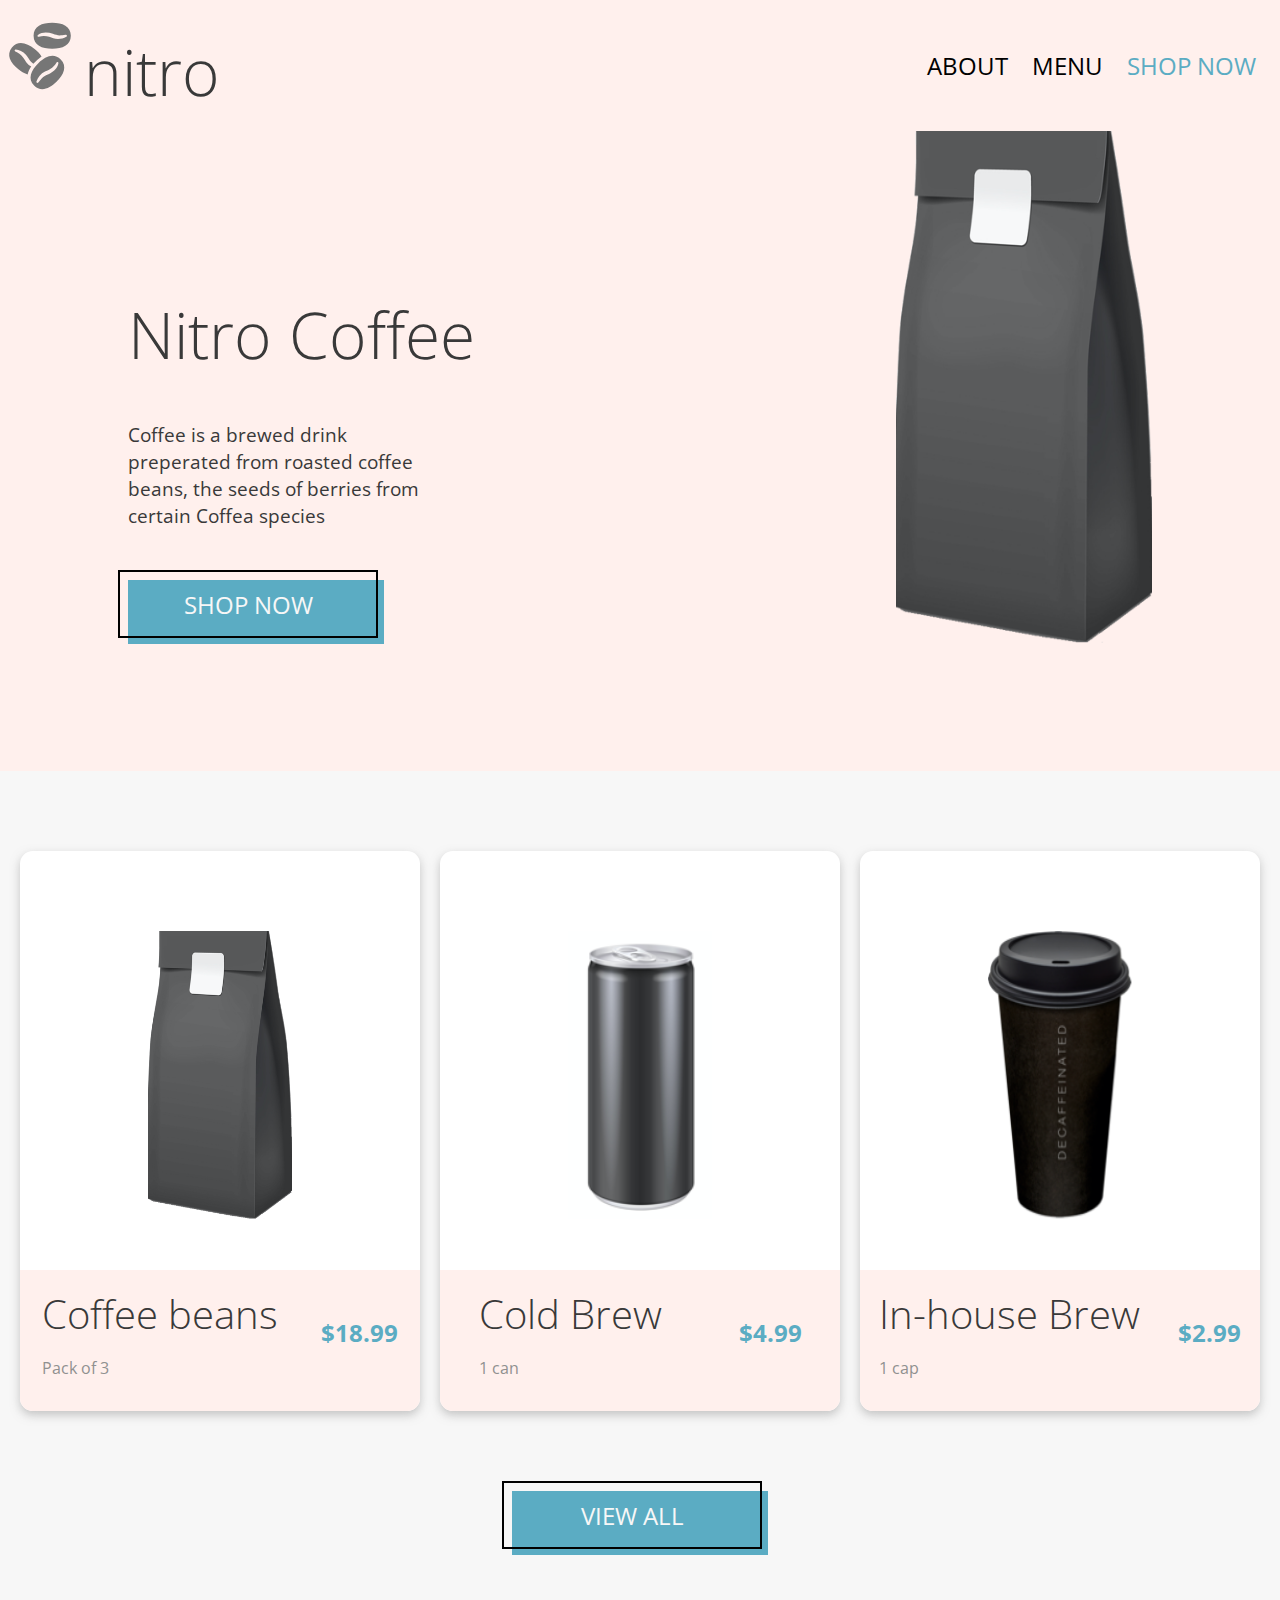
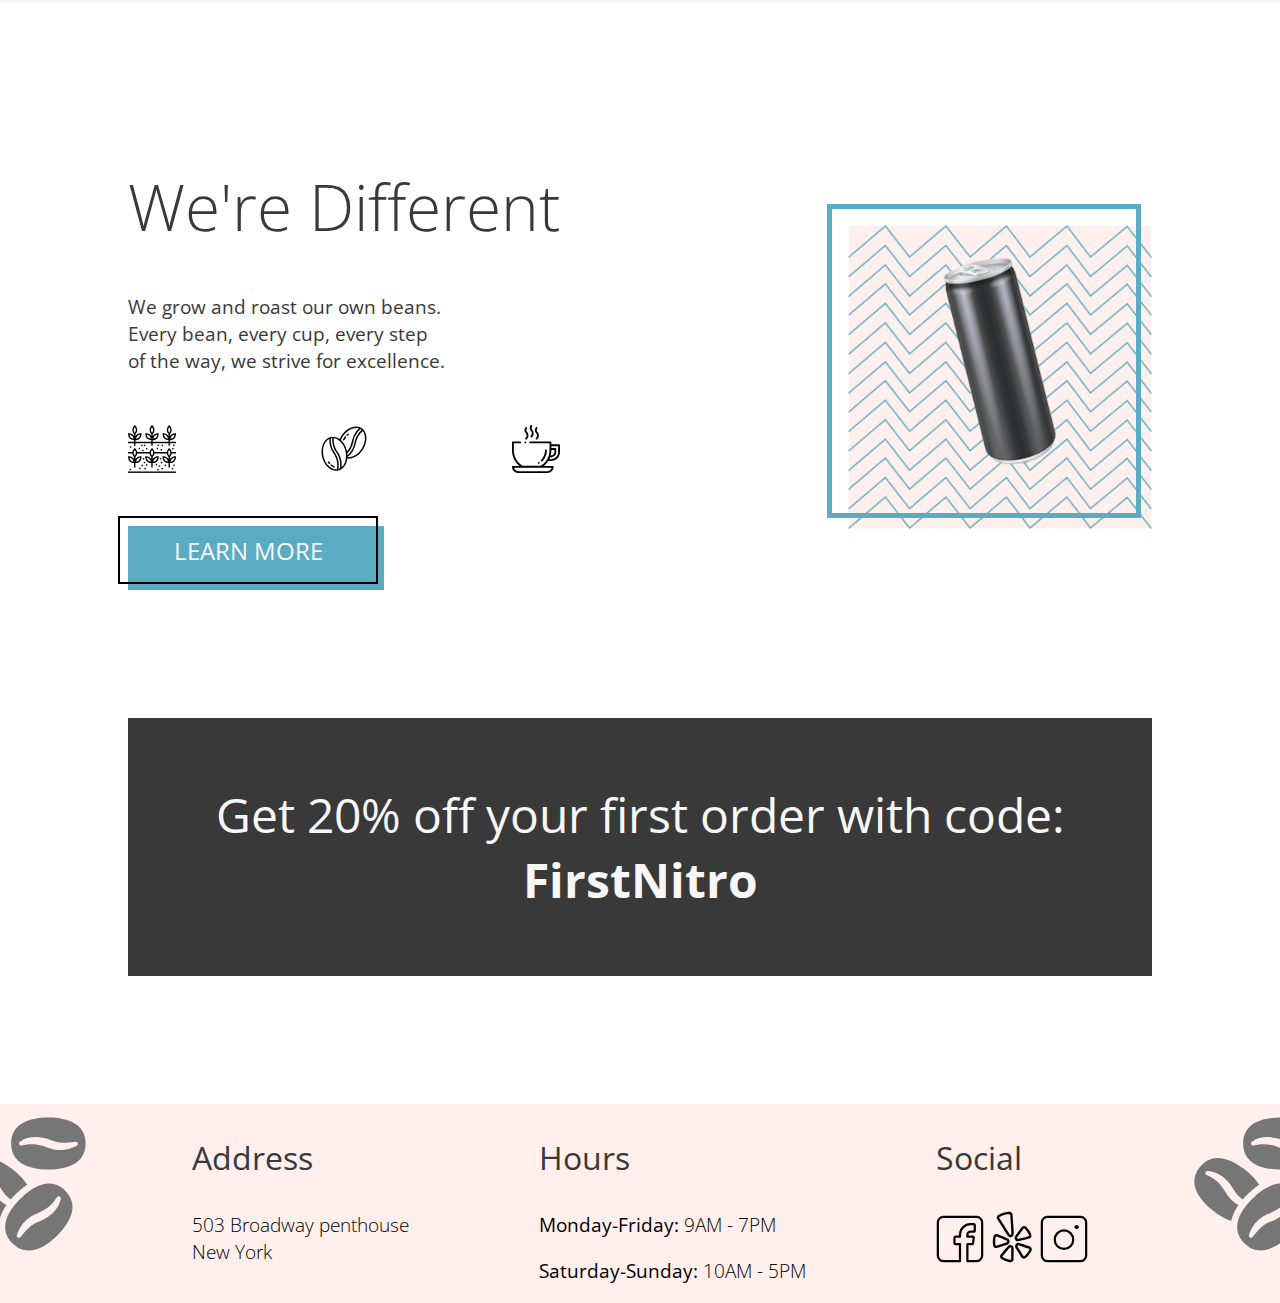
<file: index.html>
<!DOCTYPE html>
<html lang="en">
<head>
    <meta charset="UTF-8">
    <meta name="viewport" content="width=device-width, initial-scale=1.0">
    <link href="https://fonts.googleapis.com/css2?family=Open+Sans:ital,wght@0,300;0,400;0,600;0,700;1,400&display=swap" rel="stylesheet">
    <link rel="stylesheet" href="./css/shop.css">
    <link rel="icon" type="image/png" href="./assets/coffee-cup.svg">
    <title>Nitro - Shop now</title>
</head>
<body>
    <header>
        <!-- header line -->
        <div class="header_line">
            <div class="header_line__navigation">
                <img src="./assets/coffee-beans-logo-and-footer.svg" alt="logo" class="logo_header">
                <a href="./pages/menu.html" class="company">nitro</a>
            </div>
            <ul class="header_titles">
                    <li><a href="#" class="header_info" id="about__page">ABOUT</a></li>
                    <li><a href="./pages/menu.html" class="header_info" id="menu__page">MENU</a></li>
                    <li><a href="#menu_title" class="header_info" id="shop__page">SHOP NOW</a></li>
            </ul>
        </div>

        <!-- header hero -->
        <div class="header__hero">
        <div class="main_menu">
            <h1 class="main_menu_name" id="menu_title">Nitro Coffee</h1>
            <p class="main_menu__description">Coffee is a brewed drink preperated from roasted coffee beans, the seeds of berries from certain Coffea species</p>
            <div class="button-blue button-shop">
                <div class="button-black__border"><span>SHOP NOW</span></div>
                <button class="button_view_all"></button>
            </div>
        </div>
        <img src="./assets/coffeebeans-hero.png" alt="coffeebeans-hero" class="main_menu__image">
        </div>
    </header>

    <!-- main - product cards -->
    <main class="our_products">
    <div class="our_products__section">
        <div class="our_products__cards">

            <div class="our_products__items">
                <img src="./assets/coffeebeans-hero.png" alt="In-house Brew" class="our_products__product_image">
                <div class="our_products__price">
                    <div class="our_products-price__item">
                        <h3 class="position_name">Coffee beans</h3>
                        <p class="position_name__description">Pack of 3</p>
                    </div>
                    <p class="price">$18.99</p>
                </div>
            </div>

            <div class="our_products__items">
                <img src="./assets/coldbrew.png" alt="Cold brew" class="our_products__product_image">
                <div class="our_products__price">
                    <div class="our_products-price__item">
                        <h3 class="position_name">Cold Brew</h3>
                        <p class="position_name__description">1 can</p>
                    </div>
                    <p class="price">$4.99</p>
                </div>
            </div>

            <div class="our_products__items">
                <img src="./assets/inhousebrew.png" alt="In-house Brew" class="our_products__product_image">
                <div class="our_products__price">
                    <div class="our_products-price__item">
                        <h3 class="position_name">In-house Brew</h3>
                        <p class="position_name__description">1 cap</p>
                    </div>
                    <p class="price">$2.99</p>
                </div>
            </div>
        </div>
        
        <div class="button-blue">
            <div class="button-black__border"><span>View All</span></div>
            <button class="button_view_all"></button>
        </div>
        

    </div>

    <!-- promotion section -->
    <div class="our-products__about">
        <div class="our-products__menu">
            <h1 class="main_menu_name">We're Different</h1>
            <p class="main_menu__description">We grow and roast our own beans. Every bean, every cup, every step of the way, we strive for excellence.</p>
            <div class="our_products__icons">
                <a href="#"><img src="./assets/planting.svg" alt="planting" class="product-icon"></a>
                <a href="#"><img src="./assets/coffee-beans.svg" alt="" class="product-icon"></a>
                <a href="#"><img src="./assets/coffee-cup.svg" alt="" class="product-icon"></a>
            </div>
            <div class="button-blue button-shop">
                <div class="button-black__border"><span>LEARN MORE</span></div>
                <button class="button_view_all"></button>
            </div>
        </div>
        <div class="our-products__picture">
            <img src="./assets/tiltedcan.png" alt="rotating_cap" class="our-products__image">
            <div class="our-products__border"></div>
        </div>
    </div>

    <!-- special offer section -->
    <div class="discounts">
        <p class="special_offer">Get 20% off your first order with code: <span class="days_is_bolded">FirstNitro</span></p>
    </div>
    </main>

    <!-- footer line -->
    <footer>
        <div class="address">
            <h3 class="footer_nav">Address</h3>
            <address class="info_nav">503 Broadway penthouse</address>
            <address class="info_nav">New York</address>
        </div>
        <div class="hours">
            <h3 class="footer_nav">Hours</h3>
            <p class="info_nav"><span class="days_is_bolded">Monday-Friday:</span> 9AM - 7PM</p>
            <p class="info_nav"><span class="days_is_bolded">Saturday-Sunday:</span> 10AM - 5PM</p>
        </div>
        <div class="social">
            <h3 class="footer_nav">Social</h3>
            <a href="https://www.facebook.com/"><img src="./assets/Facebook-Icon.svg" alt="Facebook" class="social_button"></a>
            <a href="https://www.yelp.com/"><img src="./assets/Yelp-Icon.svg" alt="Yelp" class="social_button"></a>
            <a href="https://www.instagram.com/"><img src="./assets/Instagram-Icon.svg" alt="Instagram" class="social_button"></a>
        </div>
    </footer>
</body>
</html>
</file>
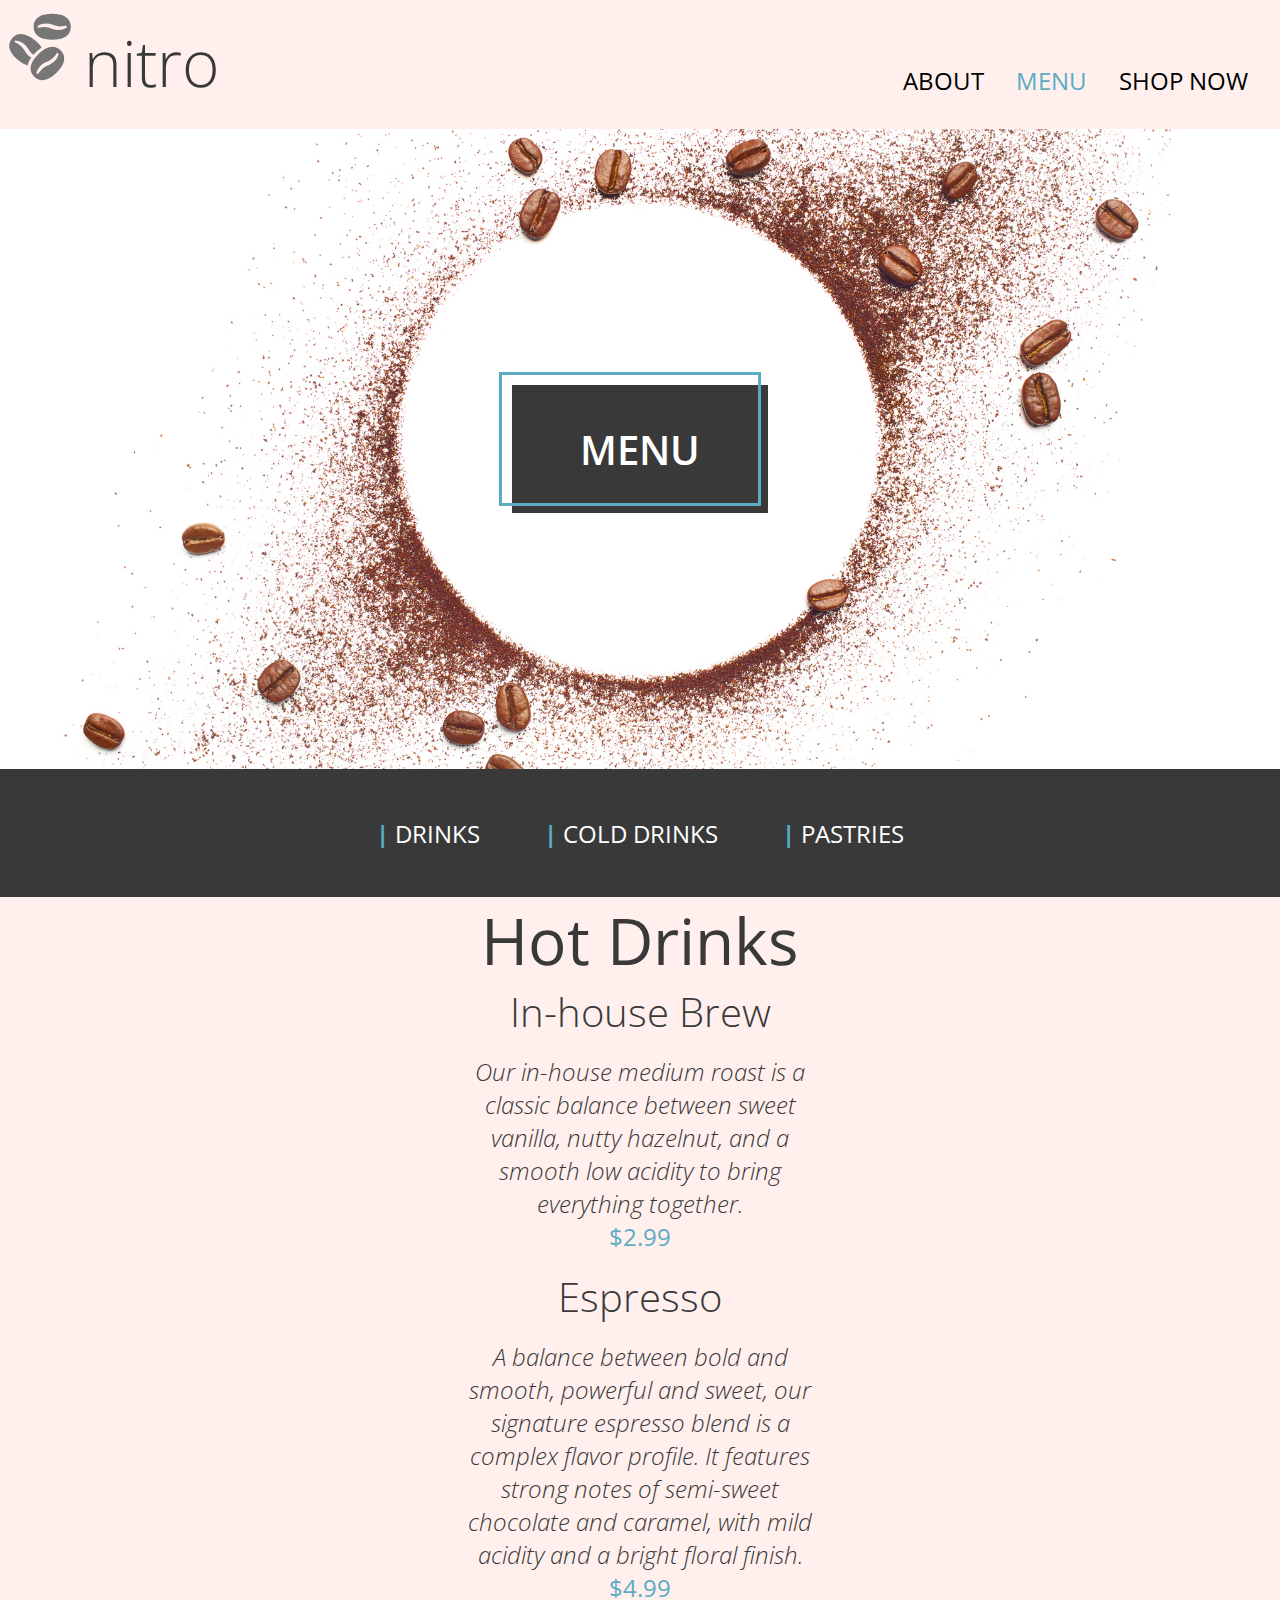
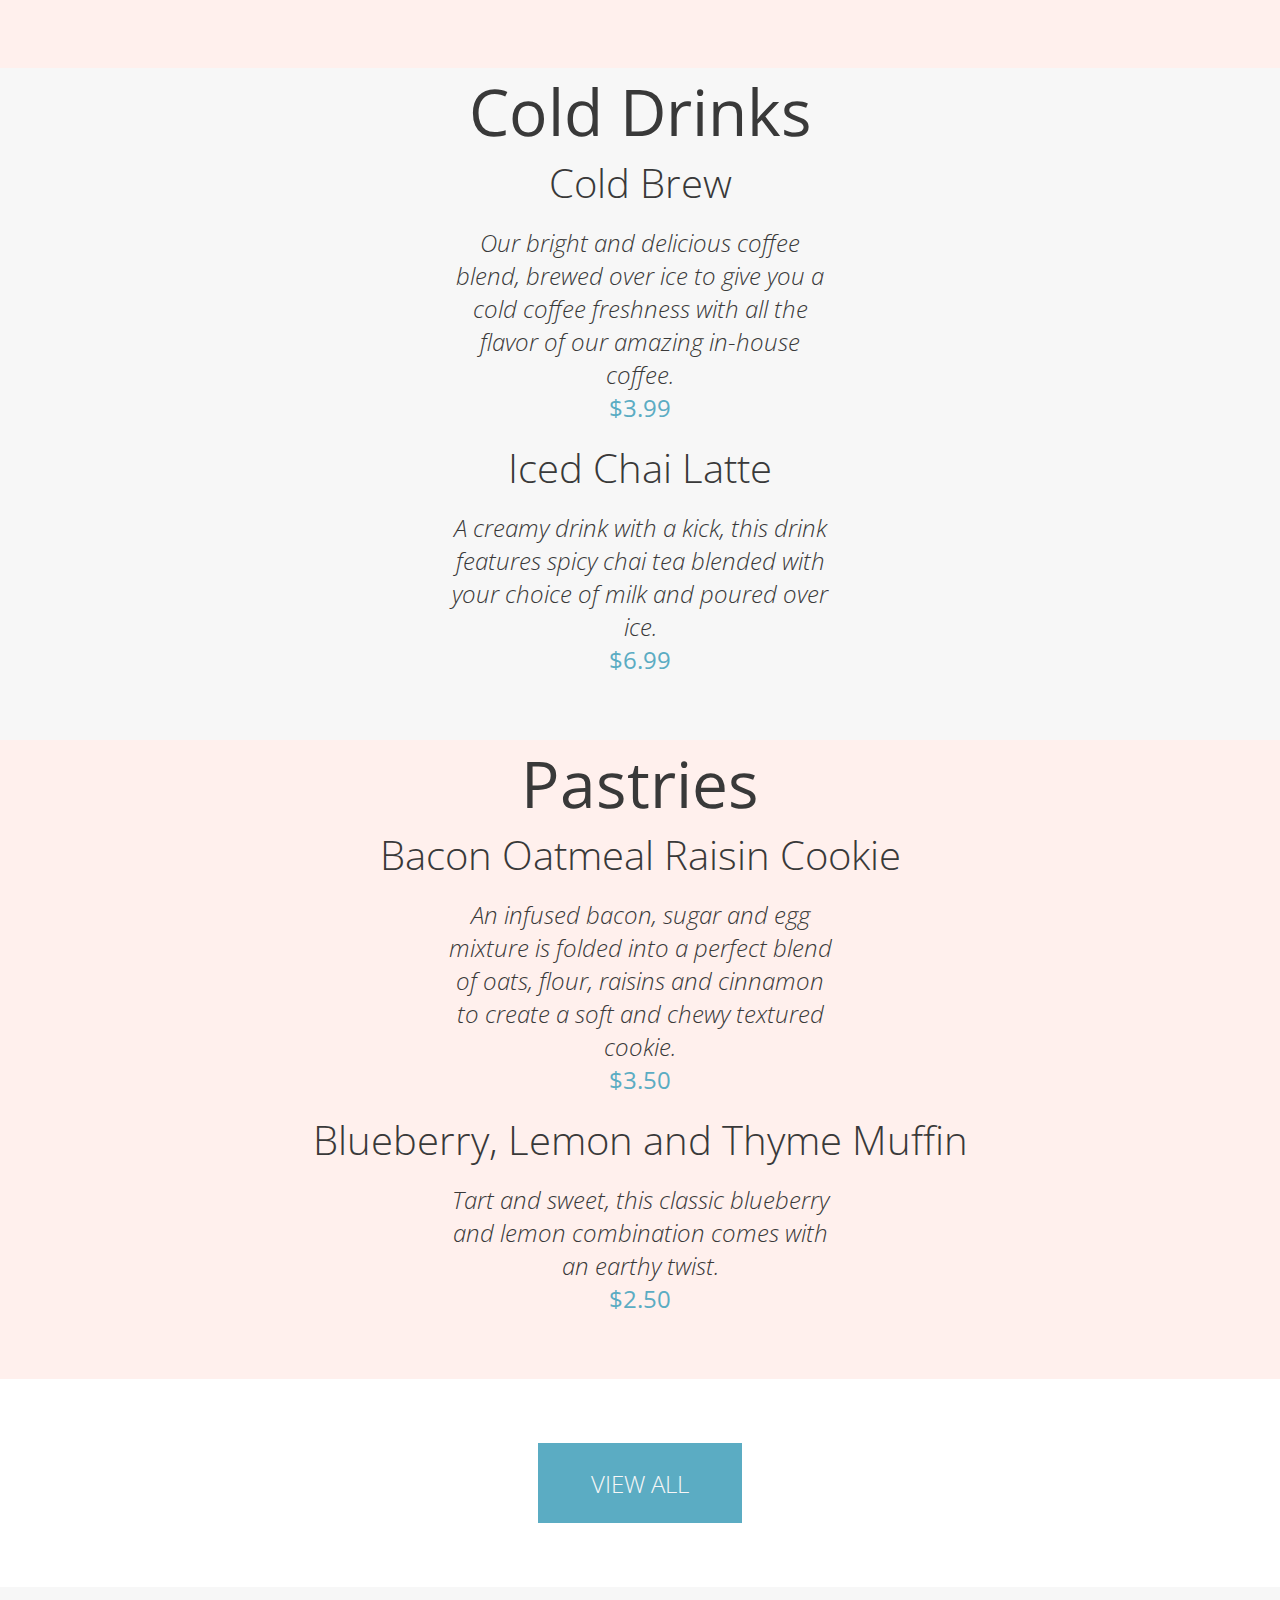
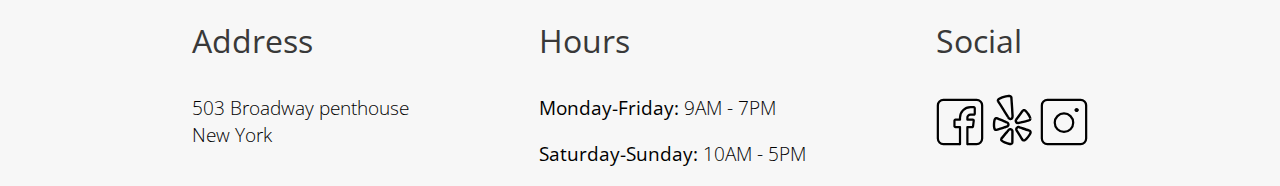
<file: pages/menu.html>
<!DOCTYPE html>
<html lang="en">
<head>
    <meta charset="UTF-8">
    <meta name="viewport" content="width=device-width, initial-scale=1.0">
    <link href="https://fonts.googleapis.com/css2?family=Open+Sans:ital,wght@0,300;0,400;0,600;0,700;1,400&display=swap" rel="stylesheet">
    <link rel="stylesheet" href="../css/global.css">
    <link rel="icon" type="image/png" href="../assets/coffee-beans.svg">
    <title>Nitro - Menu</title>
</head>
<body>
    <header>
        <!-- header line -->
        <div class="header_line">
            <div class="header_line__navigation">
                <img src="../assets/coffee-beans-logo-and-footer.svg" alt="logo" class="logo_header">
                <a href="#" class="company">nitro</a>
            </div>
            <ul class="header_titles">
                <li><a href="#" class="header_info" id="about__page">ABOUT</a></li>
                <li><a href="#menu_title" class="header_info" id="menu__page">MENU</a></li>
                <li><a href="../index.html" class="header_info" id="shop__page">SHOP NOW</a></li>
            </ul>
        </div>

        <!-- hero menu -->
        <div class="main_menu">
            <div class="main_menu__button">
                <div class="main_menu__content">
                   <h1 class="main_menu__name" id="menu_title">MENU</h1>
                </div>
                <div class="main_menu__border"></div>
            </div>
        </div>

        <!-- navigation -->
        <ul class="menu_list">
            <li><a href="#hot-drinks" class="menu_info"><span class="blue_line">|</span> Drinks</a></li>
            <li><a href="#cold-drinks" class="menu_info"><span class="blue_line">|</span> Cold Drinks</a></li>
            <li><a href="#pastries" class="menu_info"><span class="blue_line">|</span> Pastries</a></li>
        </ul>
    </header>
    <main class="our_products">
        <div class="list_menu">
            <div class="hot_drinks pink_coloured">
            <h2 class="section_menu" id="hot-drinks">Hot Drinks</h2>
            <div class="items">
                <h3 class="position_name">In-house Brew</h3>
                <!-- <img src="" alt="In-house Brew" class="product_image"> -->
                <p class="description">Our in-house medium roast is a classic balance between sweet vanilla, nutty hazelnut, and a smooth low acidity to bring everything together.</p>
                <p class="price">$2.99</p>
            </div>
            <div class="items">
                <h3 class="position_name">Espresso</h3>
                <!-- <img src="" alt="Espresso" class="product_image"> -->
                <p class="description">A balance between bold and smooth, powerful and sweet, our signature espresso blend is a complex flavor profile. It features strong notes of semi-sweet chocolate and caramel, with mild acidity and a bright floral finish.</p>
                <p class="price">$4.99</p>
            </div>
            </div>
            <div class="cold_drinks light_coloured">
            <h2 class="section_menu" id="cold-drinks">Cold Drinks</h2>
            <div class="items">
                <h3 class="position_name">Cold Brew</h3>
                <!-- <img src="" alt="Cold Brew" class="product_image"> -->
                <p class="description">Our bright and delicious coffee blend, brewed over ice to give you a cold coffee freshness with all the flavor of our amazing in-house coffee.</p>
                <p class="price">$3.99</p>
            </div>
            <div class="items">
                <h3 class="position_name">Iced Chai Latte</h3>
                <!-- <img src="" alt="Iced Chai Latte" class="product_image"> -->
                <p class="description">A creamy drink with a kick, this drink features spicy chai tea blended with your choice of milk and poured over ice.</p>
                <p class="price">$6.99</p>
            </div>
            </div>
            <div class="pastries pink_coloured">
            <h2 class="section_menu" id="pastries">Pastries</h2>
            <div class="items">
                <h3 class="position_name">Bacon Oatmeal Raisin Cookie</h3>
                <!-- <img src="" alt="Bacon Oatmeal Raisin Cookie" class="product_image"> -->
                <p class="description">An infused bacon, sugar and egg mixture is folded into a perfect blend of oats, flour, raisins and cinnamon to create a soft and chewy textured cookie.</p>
                <p class="price">$3.50</p>
            </div>
            <div class="items">
                <h3 class="position_name">Blueberry, Lemon and Thyme Muffin</h3>
                <!-- <img src="" alt="Blueberry, Lemon and Thyme Muffin" class="product_image"> -->
                <p class="description">Tart and sweet, this classic blueberry and lemon combination comes with an earthy twist.</p>
                <p class="price">$2.50</p>
            </div>
            </div>
        </div>
        <button class="button_view_all">View All</button>
    </main>
    <footer>
        <div class="address">
            <h3 class="footer_nav">Address</h3>
            <address class="info_nav">503 Broadway penthouse</address>
            <address class="info_nav">New York</address>
        </div>
        <div class="hours">
            <h3 class="footer_nav">Hours</h3>
            <p class="info_nav"><span class="days_is_bolded">Monday-Friday:</span> 9AM - 7PM</p>
            <p class="info_nav"><span class="days_is_bolded">Saturday-Sunday:</span> 10AM - 5PM</p>
        </div>
        <div class="social">
            <h3 class="footer_nav">Social</h3>
            <a href="https://www.facebook.com/"><img src="../assets/Facebook-Icon.svg" alt="Facebook" class="social_button"></a>
            <a href="https://www.yelp.com/"><img src="../assets/Yelp-Icon.svg" alt="Yelp" class="social_button"></a>
            <a href="https://www.instagram.com/"><img src="../assets/Instagram-Icon.svg" alt="Instagram" class="social_button"></a>
        </div>
    </footer>
</body>
</html>
</file>
<file: css/shop.css>
/* body settings */
body {
    margin: 0;
    font-family: 'Open Sans';
}

/* Menu cover settings */
.header__hero {
    background-color: #FFF0ED;
    width: 100vw;
    height: 40rem;
    background-position: center;
    display: flex;
    justify-content: space-evenly;
    margin-top: 0;
}
.main_menu {
    display: block;
    justify-content: space-around;
    width: 50vw;
}
.main_menu_name {
    font-size: 4rem;
    font-weight: 300;
    color:#393939;
    margin-top: 10rem;
}
.main_menu__image {
    width: 20vw;
    height: 40vw;
}
.main_menu__description {
    font-size: 1.2rem;
    font-family: 'Open Sans';
    width: 25vw;
    color:#393939;
    padding-bottom: 2rem;
}

#shop__page {
    color: #5BACC3;
}
/* Header section settings */
.header_line {
    width: 100vw;
    display: flex;
    justify-content: space-between;
    align-items: center;
    text-align: center;
    background-color: #FFF0ED;
    padding-bottom: 1rem;
    padding-top: 1rem;
}
.logo_header {
    width: 4rem;
    height: auto;
} 
.header_titles {
    display: flex;
    list-style: none;
}
.header_info {
    margin-right: 1.5rem;
    text-decoration: none;
    color: black;
    font-size: 1.5rem;
    padding-inline-start: 0;
}
.company {
    font-size: 4rem;
    font-weight: 300;
    text-decoration: none;
    color: #393939;
}
.logo_header {
    width: 5rem;
}


/* Navigation section settings*/
.menu_list {
    display: flex;
    justify-content: center;
    list-style-type: none;
    background-color: #393939;
    height: 8rem;
    margin: 0;
    padding-left: 0;
}
.menu_info {
    color: white;
    text-decoration: none;
    text-transform: uppercase;
    font-size: 1.5rem;
    font-weight: 400;
    margin-left: 2rem;
    margin-right: 2rem;
    text-align: center;
    align-items: center;
}
.blue_line {
    color: #5BACC3;
    font-weight: bold;
}


/* Product settings */
.our_products__section {
    background-color: #F7F7F7;
    padding-bottom: 3rem;
}

.our_products__cards {
    display: flex;
    justify-content: space-evenly;
    flex-wrap: wrap;
    
}
.our_products__items {
    display: flex;
    flex-direction: column;
    justify-content: space-between;
    align-items: center;
    background-color: white;
    width: 25rem;
    height: 30rem;
    text-align: center;
    border-radius: 1vw;
    box-shadow: 0 4px 10px rgba(145, 145, 145, 0.5);
    padding-top: 5rem;
    margin-top: 5rem;
    margin-bottom: 5rem;
}
.our_products-price__item {
    text-align: start;
}
.position_name__description {
    color: #909090;
}
.our_products__price {
    width: 100%;
    display: flex;
    justify-content: space-around;
    align-items: center;
    background-color: #FFF0ED;
    margin-bottom: 0;
    border-radius: 0 0 1vw 1vw;
    padding: 1rem 0;
}

.our_products__product_image {
    width: 9rem;
    height: 18rem;
}
.position_name {
    font-size: 2.5rem;
    font-weight: 300;
    text-align: center;
    color: #393939;
    margin-bottom: 1rem;
    margin-top: 0;
}
.description {
    margin-left: 35vw;
    width: 30vw;
    font-style: italic;
    text-align: center;
    color: #393939;
    font-size: 1.5rem;
    font-weight: 300;
    margin-bottom: 0;
    margin-top: 0;
}
.price {
    text-align: center;
    color: #5BACC3;
    font-size: 1.5rem;
    font-weight: 700;
    margin-top: 0;
    margin-bottom: 0;
    padding-bottom: 1rem;
}
.button_view_all {
    display: block;
    margin: auto;
}

/* promotion section*/
.our-products__about {
    display: flex;
    justify-content: space-between;
    flex-wrap: wrap;
    align-items: center;
    padding-left: 10vw;
    padding-right: 10vw;  
}
.product-icon {
    width: 3rem;
}
.our-products__image {
    height: 13rem;
    transition: transform 2s ease;
}
.our_products__icons {
    display: flex;
    justify-content: space-between;
    padding-bottom: 3rem;
}
.our-products__picture {
    background-image: url(../assets/coldbrewbackground.png);
    background-size: cover;
    padding: 2rem;
    width: 15rem;
    height: 15rem;
    margin-top: 10rem;
    text-align: center;
    position: relative;
}
.our-products__border {
    position: absolute;
    outline: 5px solid #5BACC3;
    width: 19rem;
    height: 19rem;
    top: -1rem;
    left: -1rem;
}
.our-products__picture:hover .our-products__image {
    transform: rotate(360deg);
}

/* button settings */
button {
    width: 16rem;
    height: 4rem;
    background-color: #5BACC3;
    color:#F7F7F7;
    font-family: 'Open Sans';
    font-size: 1.5rem;
    font-weight: 200;
    border: none;
    cursor: pointer;
    text-decoration:none;
    text-transform: uppercase;
}
.button-blue {
    width: fit-content;
    margin: auto;
    position: relative;
    cursor: pointer;
    transition: 0.2s all;
}
.button-shop {
    margin: 0 !important;
}
.button-black__border {
    outline: 2px solid black;
    width: 16rem;
    height: 4rem;
    position: absolute;
    top: -0.5rem;
    left: -0.5rem;
    color:#F7F7F7;
    font-family: 'Open Sans';
    font-size: 1.5rem;
    font-weight: 400;
    text-decoration:none;
    text-transform: uppercase;
    display: flex;
}
.button-black__border span {
    margin: auto;
}
.button-blue:active .button-black__border {
    top: 0;
    left: 0;
}

/* special offer settings */
.discounts {
    text-align: center;
    background-color: #393939;
    color: #F7F7F7;
    font-size: 3rem;
    border: none;
    margin: 10vw;
    padding-top: 1rem;
    padding-bottom: 1rem;
    transition: all 1s ease;
} 
.discounts:hover {
    background-color: #5BACC3;
}

/* Footer settings */
.social_buttom:hover {
    cursor: pointer;
}
footer {
    display: flex;
    justify-content: space-between;
    background-color: #FFF0ED;
    background-image: url(../assets/coffee-beans-logo-and-footer.svg), url(../assets/coffee-beans-logo-and-footer.svg);
    background-size: 10rem;
    background-repeat:no-repeat;
    background-position-x: -3.5rem, 105%;
    padding-left: 15vw;
    padding-right: 15vw;
}
.footer_nav {
    font-size: 2rem;
    font-weight: 400;
    color: #393939;
}
.info_nav {
    font-size: 1.2rem;
    font-weight: 300;
    font-style: normal;
}
.days_is_bolded {
    font-weight: bolder;
}
.social_button {
    width: 3rem;
}

/* mobile settings */
@media (max-width: 480px) {
.logo_header {
    width: 2rem;
}
.company {
    font-size: 1.5rem;
}  
.header_info {
    margin-right: 0.5rem;
    font-size: 0.8rem;
}
.header__hero {
    height: 25rem;
}
.main_menu {
    height: 40rem;
}
.main_menu_name {
    margin: 0;
    padding-top: 3rem;
    font-size: 2rem;
} 
.menu_info {
    font-size: 1rem;
    font-weight: 400;
    margin-left: 1rem;
    margin-right: 1rem;
}
.menu_list {
    height: 4rem;
}
.main_menu__description {
    font-size: 1rem;
    font-family: 'Open Sans';
    width: 50vw;
    color:#393939;
    padding-bottom: 2rem;
}
.description {
    margin-left: 15vw;
    width: 70vw;
    font-size: 1rem;
}
footer {
    padding-left: 5vw;
    padding-right: 5vw;
    padding-bottom: 10vw;
    background-image: none;
}
.footer_nav {
    font-size: 1rem;
    font-weight: 300;
}
.info_nav {
    font-size: 0.5rem;
    font-weight: 300;
}
.days_is_bolded {
    font-weight: bolder;
}
.social_button {
    width: 1rem;
}

.our_products__items {
    width: 100vw;
    height: 30rem;
    padding-top: 2rem;
    margin-top: 2rem;
    margin-bottom: 2rem;
}
.our_products__product_image {
    width: 6rem;
    height: 12rem;
}
.main_menu__image {
    padding-top: 2rem;
    width: 6rem;
    height: 12rem;
}
.position_name {
    font-size: 2.5rem;
    margin-bottom: 1rem;
    margin-top: 0;
}
.our_products__cards {
    display: block;
    justify-content: space-between;
}
.our_products__section {
    align-items: center;
}
.special_offer {
    font-size: 2rem;
    padding: 1rem;
}
}
/* tablet settings */
@media ((min-width: 481px) and (max-width: 1024px)){
.our_products__items {
    width: 15rem;
    height: 25rem;
    padding-top: 2rem;
    margin-top: 2rem;
    margin-bottom: 2rem;
}
.our_products__product_image {
    width: 8rem;
    height: 16rem;
}
.main_menu__image {
    padding-top: 5rem;
    width: 15rem;
    height: 30rem;
}
footer {
    padding-left: 5vw;
    padding-right: 5vw;
}
.position_name {
    font-size: 2rem;
}
}
</file>
<file: css/global.css>
/* body settings */
body {
    margin: 0;
    font-family: 'Open Sans';
}

/* Menu cover settings */
.main_menu {
    background-image: url(../assets/coffee-circle.jpg);
    width: 100vw;
    height: 40rem;
    background-position: center;
    background-size: cover;
    display: flex;
    justify-content: center;
    margin-top: 0;
}
.main_menu__content {
    display: flex;
    width: 16rem;
    height: 8rem;
    background-color: #393939;
}
.main_menu__border {
    position: absolute;
    outline: 3px solid #5BACC3;
    width: 16rem;
    height: 8rem;
    top: -0.6rem;
    left: -0.6rem;
}
.main_menu__name {
    margin: auto;
    font-size: 2.5rem;
    font-weight: 600;
    color: white;    
}
.main_menu__button {
    position: relative;
    margin: auto;
}

#menu__page {
    color: #5BACC3;
}
/* Header section settings */
.header_line {
    width: 100vw;
    display: flex;
    justify-content: space-between;
    align-items: center;
    text-align: center;
    background-color: #FFF0ED;
    padding-bottom: 1rem;
}
.logo_header {
    width: 5rem;
    height: auto;
} 
.header_titles {
    display: flex;
    list-style: none;
    padding-top: 0;
}
.header_info {
    padding-top: 0;
    margin-right: 2rem;
    text-decoration: none;
    color: black;
    font-size: 1.5rem;
}
.company {
    font-size: 4rem;
    font-weight: 300;
    text-decoration: none;
    color: #393939;
}
.logo_header {
    width: 5rem;
}


/* Navigation section settings*/
.menu_list {
    display: flex;
    justify-content: center;
    list-style-type: none;
    background-color: #393939;
    height: 8rem;
    margin: 0;
    padding-left: 0;
}
.menu_info {
    color: white;
    text-decoration: none;
    text-transform: uppercase;
    font-size: 1.5rem;
    font-weight: 400;
    margin-left: 2rem;
    margin-right: 2rem;
    text-align: center;
    align-items: center;
}
.blue_line {
    color: #5BACC3;
    font-weight: bold;
}


/* Product settings */
.pink_coloured {
    background-color: #FFF0ED;
    margin-top: 0;
    padding-bottom: 3rem;
}
.light_coloured {
    background-color: #F7F7F7;
    padding-bottom: 3rem;
}
.section_menu {
    font-size: 4rem;
    font-weight: 400;
    text-align: center;
    color: #393939;
    margin: 0;
}
.position_name {
    font-size: 2.5rem;
    font-weight: 300;
    text-align: center;
    color: #393939;
    margin-bottom: 1rem;
    margin-top: 0;
}
.description {
    margin-left: 35vw;
    width: 30vw;
    font-style: italic;
    text-align: center;
    color: #393939;
    font-size: 1.5rem;
    font-weight: 300;
    margin-bottom: 0;
    margin-top: 0;
}
li {
    padding-top: 3rem;
}
.price {
    text-align: center;
    color: #5BACC3;
    font-size: 1.5rem;
    font-weight: 400;
    margin-top: 0;
    margin-bottom: 0;
    padding-bottom: 1rem;
}
.button_view_all {
    display: flex;
    justify-content: center;
    align-items: center;
}
button {
    width: 16vw;
    height: 5rem;
    margin-top: 4rem;
    margin-bottom: 4rem;
    margin-left: 42vw;
    background-color: #5BACC3;
    color:#F7F7F7;
    font-family: 'Open Sans';
    font-size: 1.5rem;
    font-weight: 200;
    border: none;
    cursor: pointer;
    text-decoration:none;
    text-transform: uppercase;
}

/* Footer settings */
.social_buttom:hover {
    cursor: pointer;
}
footer {
    display: flex;
    justify-content: space-between;
    background-color:#F7F7F7;
    padding-left: 15vw;
    padding-right: 15vw;
}
.footer_nav {
    font-size: 2rem;
    font-weight: 400;
    color: #393939;
}
.info_nav {
    font-size: 1.2rem;
    font-weight: 300;
    font-style: normal;
}
.days_is_bolded {
    font-weight: bolder;
}
.social_button {
    width: 3rem;
}

/* tablet settings */
@media ((min-width: 481px) and (max-width: 1024px)){
footer {
    padding-left: 5vw;
    padding-right: 5vw;
}
}

/* mobile settings */
@media (max-width: 480px) {
.logo_header {
    width: 2rem;
}
.company {
    font-size: 2rem;
}  
.header_info {
    margin-right: 1rem;
    font-size: 1rem;
}
.main_menu__name {
    font-size: 3rem;
} 
.menu_info {
    font-size: 1rem;
    font-weight: 400;
    margin-left: 1rem;
    margin-right: 1rem;
}
.menu_list {
    height: 4rem;
}
.description {
    margin-left: 15vw;
    width: 70vw;
    font-size: 1rem;
}
footer {
    padding-left: 5vw;
    padding-right: 5vw;
    padding-bottom: 10vw;
}
.footer_nav {
    font-size: 1rem;
    font-weight: 300;
}
.info_nav {
    font-size: 0.5rem;
    font-weight: 300;
}
.days_is_bolded {
    font-weight: bolder;
}
.social_button {
    width: 1rem;
}
button {
    width: 40vw;
    height: 4rem;
    margin-top: 4rem;
    margin-bottom: 4rem;
    margin-left: 30vw;
}
.position_name {
    font-size: 2rem;
}
.section_menu {
    font-size: 3rem;
    padding-top: 2rem;
}
li {
    padding-top: 1rem;
}
}
</file>
